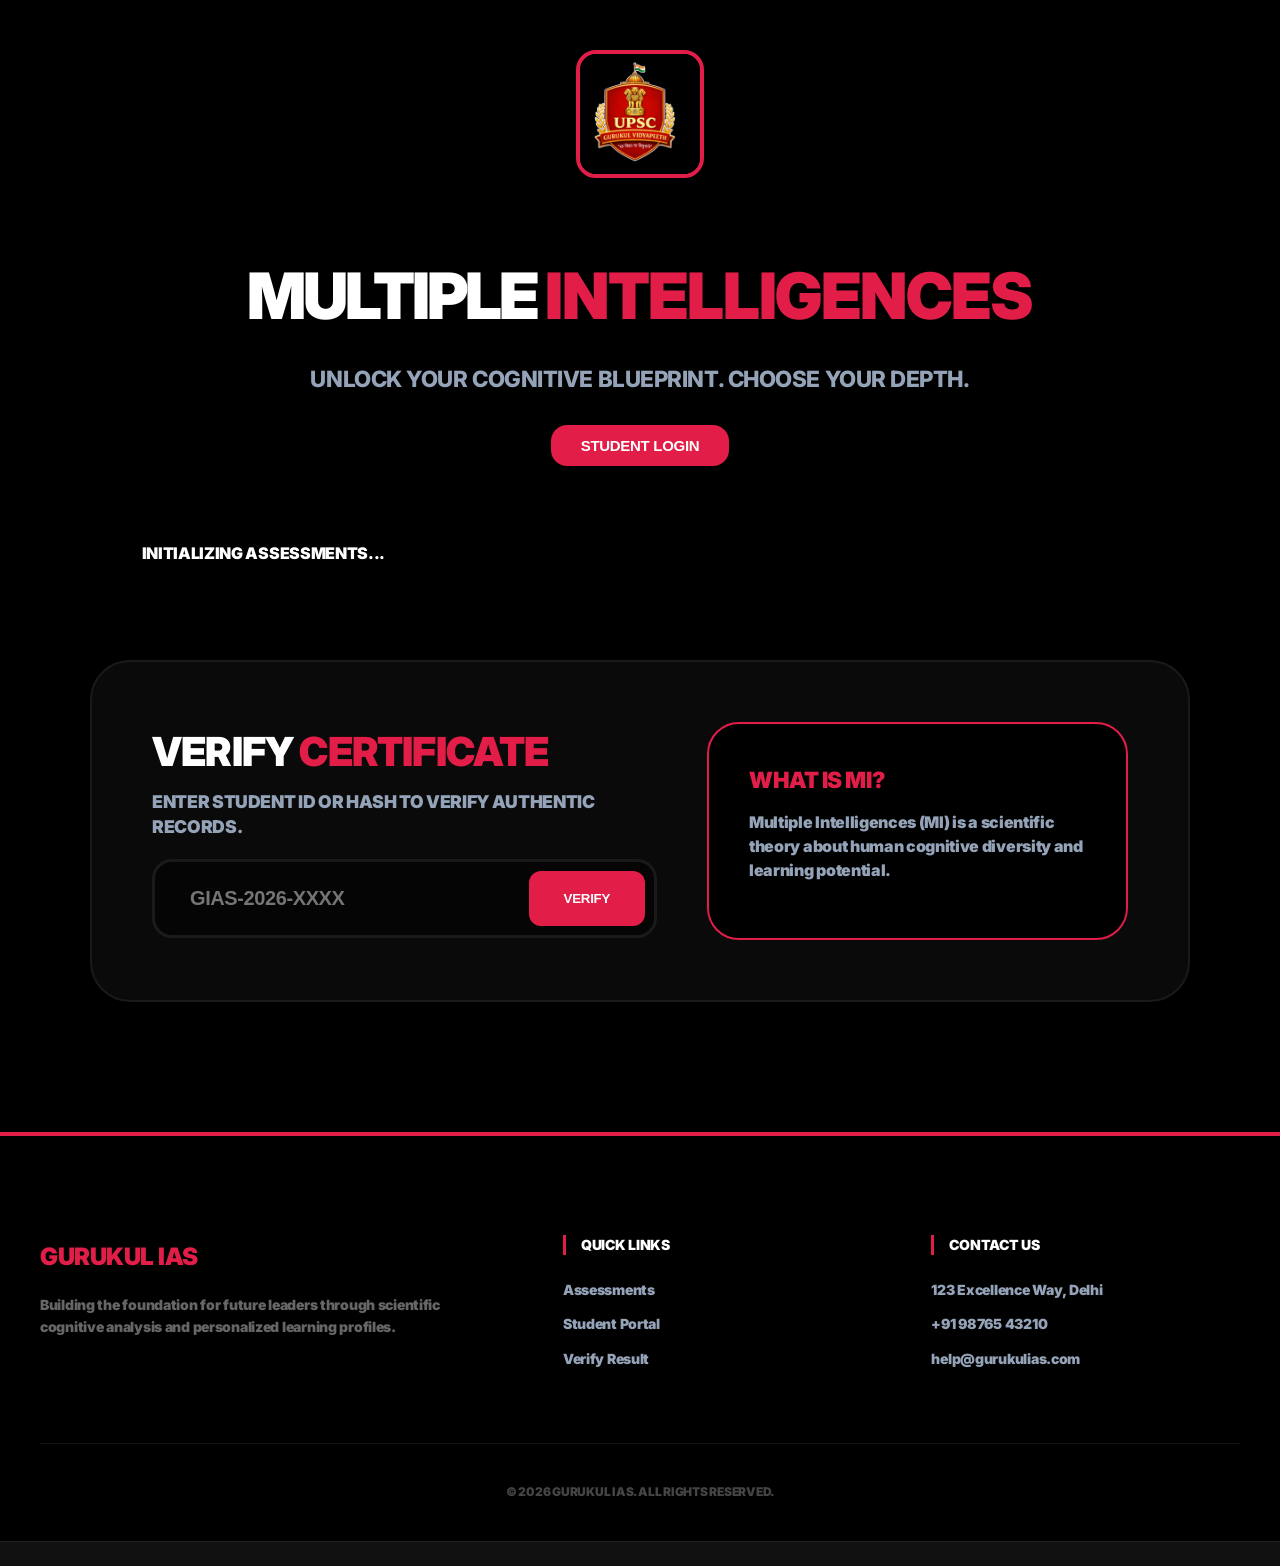
<file: index.html>
<!DOCTYPE html>
<html lang="en">
<head>
    <meta charset="UTF-8">
    <meta name="viewport" content="width=device-width, initial-scale=1.0">
    <title>GURUKUL IAS - Multiple Intelligences Assessment</title>
    <link href="https://fonts.googleapis.com/css2?family=Inter:wght@400;600;700;800;900&display=swap" rel="stylesheet">
    <link rel="stylesheet" href="assets/css/style.css">
    <style>
        .portal-container { max-width: 1100px; margin: 50px auto; padding: 0 20px; text-align: center; }
        
        .portal-header { margin-bottom: 60px; }
        .portal-header img { width: 120px; border-radius: 20px; margin-bottom: 25px; border: 4px solid var(--primary); }
        .portal-header h1 { font-size: 4rem; font-weight: 900 !important; letter-spacing: -3px; margin-bottom: 10px; text-transform: uppercase; }
        .portal-header p { color: var(--secondary-text); font-size: 1.4rem; font-weight: 800 !important; }
        
        .test-grid { display: grid; grid-template-columns: repeat(3, 1fr); gap: 30px; margin-top: 40px; }
        .test-card { 
            background: var(--card); border: 2px solid var(--border); padding: 50px 30px; border-radius: 32px; 
            transition: 0.3s; cursor: pointer; text-decoration: none; color: inherit;
            display: flex; flex-direction: column; align-items: center; position: relative; overflow: hidden;
        }
        .test-card:hover { border-color: var(--primary); transform: translateY(-10px); background: #000; box-shadow: 0 20px 40px rgba(0,0,0,0.8); }
        .test-card h3 { font-size: 1.8rem; font-weight: 900 !important; margin: 20px 0 10px; color: var(--primary); }
        .test-card .icon-circle { 
            width: 80px; height: 80px; border-radius: 50%; background: rgba(225, 29, 72, 0.1); 
            display: flex; align-items: center; justify-content: center; color: var(--primary);
            margin-bottom: 10px; border: 2px solid transparent;
        }
        .test-card:hover .icon-circle { background: var(--primary); color: #fff; border-color: #fff; }

        .verify-section { margin: 80px 0; padding: 60px; background: var(--card); border-radius: 40px; border: 2px solid var(--border); text-align: left; display: grid; grid-template-columns: 1.2fr 1fr; gap: 50px; align-items: center; }
        .verify-input-group { position: relative; margin-top: 20px; }
        .verify-input { width: 100%; padding: 25px 35px; background: var(--input-bg); border: 3px solid var(--border); border-radius: 20px; color: #fff; font-weight: 900 !important; font-size: 20px; outline: none; box-sizing: border-box; }
        .verify-btn { position: absolute; right: 12px; top: 12px; bottom: 12px; background: var(--primary); color: #fff; border: none; padding: 0 35px; border-radius: 12px; font-weight: 900 !important; cursor: pointer; }

        .ticker-wrap { background: #111; padding: 12px 0; overflow: hidden; border-top: 1px solid #222; }
        .ticker { display: flex; gap: 60px; animation: ticker 40s linear infinite; white-space: nowrap; }
        .ticker-item { font-size: 13px; font-weight: 800 !important; color: #666; display: flex; align-items: center; gap: 10px; }
        .ticker-item span { color: var(--primary); }

        @keyframes ticker { 0% { transform: translateX(100%); } 100% { transform: translateX(-100%); } }
        @media (max-width: 768px) { .test-grid { grid-template-columns: 1fr; } .verify-section { grid-template-columns: 1fr; } .portal-header h1 { font-size: 2.5rem; } }
    </style>
</head>
<body data-theme="dark">
    <main class="portal-container">
        <header class="portal-header">
            <img src="assets/images/gurukul_ias.jpeg" alt="GURUKUL IAS">
            <h1>MULTIPLE <span style="color: var(--primary)">INTELLIGENCES</span></h1>
            <p>UNLOCK YOUR COGNITIVE BLUEPRINT. CHOOSE YOUR DEPTH.</p>
            <div id="auth-actions" style="margin-top: 30px; display: flex; gap: 15px; justify-content: center;">
                <button class="btn-primary" onclick="location.href='login.html'" style="padding: 12px 30px; font-size: 15px;">STUDENT LOGIN</button>
            </div>
        </header>

        <script>
            async function updateAuthUI() {
                const authActions = document.getElementById('auth-actions');
                
                try {
                    const res = await fetch('api.php?type=check_session');
                    const status = await res.json();

                    if (status.status === 'success') {
                        let html = '';
                        if (status.student) {
                            html += `<button class="btn-primary" onclick="location.href='dashboard.html'" style="padding: 12px 25px; font-size: 14px;">MY DASHBOARD</button>`;
                        }
                        if (status.admin) {
                            html += `<button class="btn-secondary" onclick="location.href='admin.php'" style="padding: 12px 25px; font-size: 14px; background: transparent; color: #fff; border: 2px solid var(--border);">ADMIN PANEL</button>`;
                        }
                        html += `<button class="btn-secondary" onclick="logout()" style="padding: 12px 25px; font-size: 14px; border-color: #ef4444; color: #ef4444;">LOGOUT</button>`;
                        authActions.innerHTML = html;
                    } else {
                        authActions.innerHTML = `<button class="btn-primary" onclick="location.href='login.html'" style="padding: 12px 30px; font-size: 15px;">STUDENT LOGIN</button>`;
                    }
                } catch (e) { console.error('Auth check failed', e); }
            }

            function logout() {
                localStorage.removeItem('student');
                location.href = 'admin.php?logout=1';
            }

            document.addEventListener('DOMContentLoaded', updateAuthUI);
        </script>

        <div class="test-grid" id="test-grid">
            <div class="loading-state"><p>INITIALIZING ASSESSMENTS...</p></div>
        </div>

        <section class="verify-section">
            <div>
                <h2 style="font-size: 2.5rem; font-weight: 900 !important; margin: 0;">VERIFY <span style="color: var(--primary)">CERTIFICATE</span></h2>
                <p style="color: var(--secondary-text); margin-top: 10px; font-size: 1.1rem;">ENTER STUDENT ID OR HASH TO VERIFY AUTHENTIC RECORDS.</p>
                <div class="verify-input-group">
                    <input type="text" id="v-hash" class="verify-input" placeholder="GIAS-2026-XXXX">
                    <button onclick="verify()" class="verify-btn">VERIFY</button>
                </div>
            </div>
            <div id="cms-about" style="background: #000; padding: 40px; border-radius: 32px; border: 2px solid var(--primary);">
                <h4 id="cms-title" style="margin: 0; color: var(--primary); font-weight: 900 !important; font-size: 1.4rem; text-transform: uppercase;">What is MI?</h4>
                <p id="cms-body" style="font-size: 1rem; color: var(--secondary-text); line-height: 1.5; margin-top: 15px;">Multiple Intelligences (MI) is a scientific theory about human cognitive diversity and learning potential.</p>
            </div>
        </section>
    </main>

    <footer class="site-footer">
        <div class="footer-container">
            <div class="footer-grid">
                <div class="footer-brand">
                    <h3>GURUKUL IAS</h3>
                    <p>Building the foundation for future leaders through scientific cognitive analysis and personalized learning profiles.</p>
                </div>
                <div class="footer-section">
                    <h4>Quick Links</h4>
                    <p><a href="index.html" style="color: inherit; text-decoration: none;">Assessments</a></p>
                    <p><a href="login.html" style="color: inherit; text-decoration: none;">Student Portal</a></p>
                    <p><a href="verify.php" style="color: inherit; text-decoration: none;">Verify Result</a></p>
                </div>
                <div class="footer-section">
                    <h4>Contact Us</h4>
                    <p id="footer-address">123 Excellence Way, Delhi</p>
                    <p id="footer-contact">+91 98765 43210</p>
                    <p id="footer-email">help@gurukulias.com</p>
                </div>
            </div>
            <div class="footer-bottom" id="footer-copyright">
                © 2026 GURUKUL IAS. ALL RIGHTS RESERVED.
            </div>
        </div>
    </footer>

    <div class="ticker-wrap">
        <div class="ticker" id="ticker"></div>
    </div>

    <script>
        async function init() {
            try {
                const resCMS = await fetch('api.php?type=homepage_cms');
                const cms = await resCMS.json();
                if (cms.about_mi) {
                    document.getElementById('cms-title').innerText = cms.about_mi.title.toUpperCase();
                    document.getElementById('cms-body').innerText = cms.about_mi.body;
                }

                const resT = await fetch('api.php?type=active_tests');
                const tests = await resT.json();
                const grid = document.getElementById('test-grid');
                grid.innerHTML = tests.map(test => `
                    <a href="test.html?id=${test.id}" class="test-card">
                        ${test.id > 3 ? '<div class="badge-new" style="position: absolute; top: 20px; right: -30px; background: var(--primary); color: #fff; padding: 5px 40px; font-size: 10px; font-weight: 900; transform: rotate(45deg);">NEW</div>' : ''}
                        <div class="icon-circle">
                             <svg width="40" height="40" viewBox="0 0 24 24" fill="none" stroke="currentColor" stroke-width="3">
                                ${test.question_count <= 24 ? '<circle cx="12" cy="12" r="10"></circle><polyline points="12 6 12 12 16 14"></polyline>' : 
                                  (test.question_count <= 60 ? '<path d="M22 11.08V12a10 10 0 1 1-5.93-9.14"></path><polyline points="22 4 12 14.01 9 11.01"></polyline>' : 
                                  '<polygon points="12 2 15.09 8.26 22 9.27 17 14.14 18.18 21.02 12 17.77 5.82 21.02 7 14.14 2 9.27 8.91 8.26 12 2"></polygon>')}
                             </svg>
                        </div>
                        <h3>${test.name}</h3>
                        <p>${test.question_count} SCIENTIFIC QUESTIONS</p>
                    </a>
                `).join('');

                updateTicker();
                setInterval(updateTicker, 30000);

            } catch (e) { console.error('Home init failed', e); }
        }

        async function updateTicker() {
            const res = await fetch('api.php?type=recent_completions');
            const data = await res.json();
            const ticker = document.getElementById('ticker');
            if (data && Array.isArray(data) && data.length > 0) {
                ticker.innerHTML = data.map(item => `
                    <div class="ticker-item"><span class="dot" style="width:8px; height:8px; background:var(--primary); border-radius:50%; display:inline-block"></span> ${item.name.toUpperCase()} COMPLETED <span>${item.test_type.toUpperCase()}</span></div>
                `).join('') + ticker.innerHTML;
            }
        }

        function verify() {
            const v = document.getElementById('v-hash').value.trim();
            if (v) location.href = 'verify.php?v=' + v;
        }

        init();
    </script>
</body>
</html>
</file>
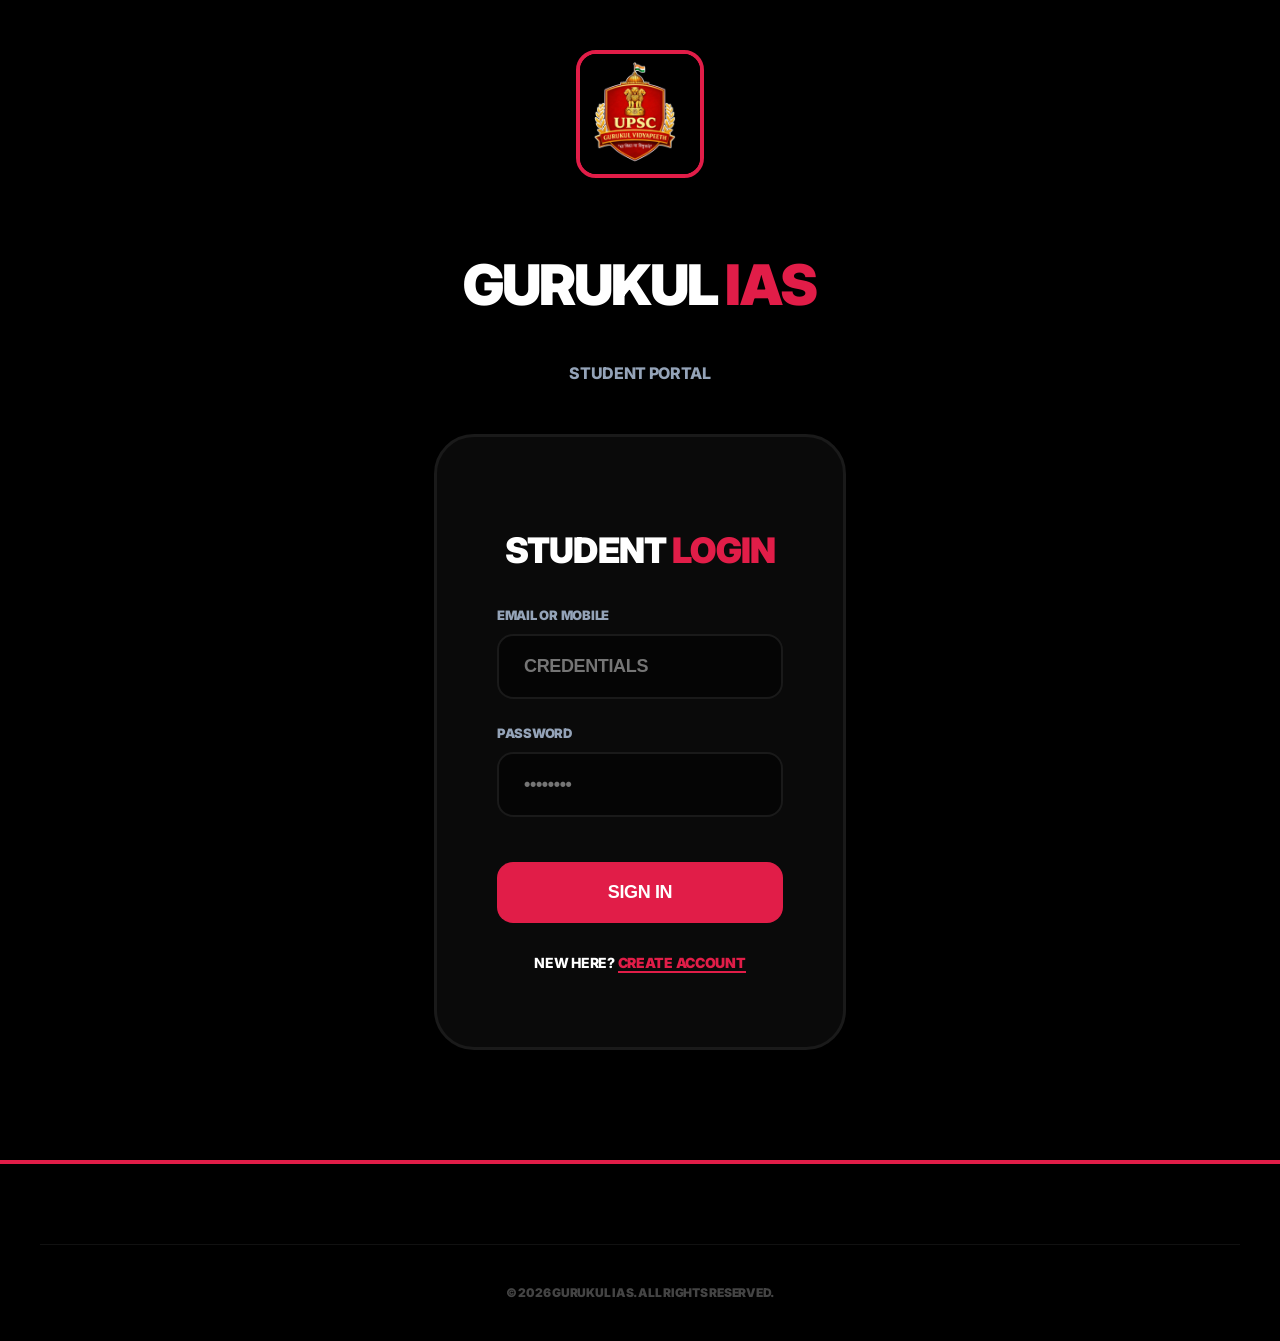
<file: login.html>
<!DOCTYPE html>
<html lang="en">
<head>
    <meta charset="UTF-8">
    <meta name="viewport" content="width=device-width, initial-scale=1.0">
    <title>Student Login - GURUKUL IAS</title>
    <link href="https://fonts.googleapis.com/css2?family=Inter:wght@400;600;700;800;900&display=swap" rel="stylesheet">
    <link rel="stylesheet" href="assets/css/style.css">
    <style>
        .portal-container { max-width: 1100px; margin: 50px auto; padding: 0 20px; text-align: center; }
        .portal-header { margin-bottom: 50px; }
        .portal-header img { width: 120px; border-radius: 20px; margin-bottom: 25px; border: 4px solid var(--primary); }
        .portal-header h1 { font-size: 3.5rem; font-weight: 900 !important; letter-spacing: -2px; text-transform: uppercase; }
        
        .auth-card { max-width: 500px; margin: 0 auto 60px; padding: 60px; background: var(--card); border: 3px solid var(--border); border-radius: 40px; box-shadow: 0 30px 60px rgba(0,0,0,0.5); text-align: left; }
        .auth-card h2 { font-size: 2.2rem; font-weight: 900 !important; margin-bottom: 30px; text-align: center; text-transform: uppercase; }
    </style>
</head>
<body data-theme="dark">
    <main class="portal-container">
        <header class="portal-header">
            <a href="index.html" style="text-decoration: none; color: inherit;">
                <img src="assets/images/gurukul_ias.jpeg" alt="GURUKUL IAS">
                <h1>GURUKUL <span style="color: var(--primary)">IAS</span></h1>
            </a>
            <p style="color: var(--secondary-text); font-weight: 800 !important; text-transform: uppercase;">Student Portal</p>
        </header>

        <section class="auth-card" id="login-view">
            <h2>STUDENT <span style="color: var(--primary)">LOGIN</span></h2>
            <form id="login-form">
                <div class="input-group">
                    <label>EMAIL OR MOBILE</label>
                    <input type="text" id="login" placeholder="CREDENTIALS" required>
                </div>
                <div class="input-group">
                    <label>PASSWORD</label>
                    <input type="password" id="password" placeholder="••••••••" required>
                </div>
                <button type="submit" class="btn-primary" style="width: 100%; margin-top: 20px;">SIGN IN</button>
            </form>
            <p style="text-align: center; margin-top: 30px; font-size: 14px; font-weight: 800 !important;">NEW HERE? <a href="#" onclick="toggleAuth(true)" style="color: var(--primary); text-decoration: none; border-bottom: 2px solid var(--primary);">CREATE ACCOUNT</a></p>
        </section>

        <section class="auth-card" id="register-view" style="display: none;">
            <h2>JOIN <span style="color: var(--primary)">GURUKUL</span></h2>
            <form id="register-form">
                <div class="input-group"><label>NAME</label><input type="text" id="name" required></div>
                <div style="display: grid; grid-template-columns: 1fr 1fr; gap: 20px;">
                    <div class="input-group"><label>AGE</label><input type="number" id="age" required></div>
                    <div class="input-group"><label>MOBILE</label><input type="tel" id="mobile" required></div>
                </div>
                <div class="input-group"><label>EMAIL</label><input type="email" id="email" required></div>
                <div class="input-group"><label>PASSWORD</label><input type="password" id="reg-password" required></div>
                <button type="submit" class="btn-primary" style="width: 100%; margin-top: 20px;">REGISTER</button>
            </form>
            <p style="text-align: center; margin-top: 30px; font-size: 14px; font-weight: 800 !important;">ALREADY REGISTERED? <a href="#" onclick="toggleAuth(false)" style="color: var(--primary); text-decoration: none; border-bottom: 2px solid var(--primary);">LOGIN</a></p>
        </section>
    </main>

    <footer class="site-footer">
        <div class="footer-container">
            <div class="footer-bottom">© 2026 GURUKUL IAS. ALL RIGHTS RESERVED.</div>
        </div>
    </footer>

    <script>
        async function checkAuth() {
            const res = await fetch('api.php?type=check_session');
            const data = await res.json();
            if (data.status === 'success' && data.student) {
                localStorage.setItem('student', JSON.stringify(data.user));
                location.href = 'dashboard.html';
            }
        }
        checkAuth();

        function toggleAuth(isRegister) {
            document.getElementById('login-view').style.display = isRegister ? 'none' : 'block';
            document.getElementById('register-view').style.display = isRegister ? 'block' : 'none';
        }

        document.getElementById('login-form').onsubmit = async (e) => {
            e.preventDefault();
            try {
                const res = await fetch('api.php', {
                    method: 'POST',
                    headers: { 'Content-Type': 'application/json' },
                    body: JSON.stringify({
                        type: 'student_login',
                        login: document.getElementById('login').value,
                        password: document.getElementById('password').value
                    })
                });
                const data = await res.json();
                if (data.status === 'success') {
                    localStorage.setItem('student', JSON.stringify(data.user));
                    location.href = 'dashboard.html';
                } else {
                    alert(data.error || 'Login failed');
                }
            } catch (err) { alert('Connection error'); }
        };

        document.getElementById('register-form').onsubmit = async (e) => {
            e.preventDefault();
            try {
                const res = await fetch('api.php', {
                    method: 'POST',
                    headers: { 'Content-Type': 'application/json' },
                    body: JSON.stringify({
                        type: 'student_register',
                        name: document.getElementById('name').value,
                        age: document.getElementById('age').value,
                        mobile: document.getElementById('mobile').value,
                        email: document.getElementById('email').value,
                        password: document.getElementById('reg-password').value
                    })
                });
                const data = await res.json();
                if (data.status === 'success') { 
                    alert('Account created! Logging you in...'); 
                    location.href = 'dashboard.html';
                } else {
                    alert(data.error || 'Registration failed');
                }
            } catch (err) { alert('Connection error'); }
        };
    </script>
</body>
</html>
</file>
<file: assets/css/style.css>
:root {
    --primary: #e11d48; /* Crimson Red */
    --primary-light: #fb7185;
    --accent: #9f1239;
    --bg: #000000;
    --card: #0a0a0a;
    --text: #ffffff;
    --secondary-text: #94a3b8;
    --border: #1a1a1a;
    --success: #10b981;
    --card-hover: #111111;
    --input-bg: #050505;
}

[data-theme="light"] {
    --bg: #f8fafc;
    --card: #ffffff;
    --text: #0f172a;
    --secondary-text: #64748b;
    --border: #e2e8f0;
    --card-hover: #fff1f2;
    --input-bg: #f1f5f9;
}

* {
    font-weight: 900 !important; /* ULTRA BOLD */
    letter-spacing: -0.02em;
}

body { 
    font-family: 'Inter', system-ui, -apple-system, sans-serif; 
    background: var(--bg); 
    color: var(--text); 
    display: flex; 
    flex-direction: column;
    min-height: 100vh;
    margin: 0;
    line-height: 1.4;
    transition: background 0.3s, color 0.3s;
}

/* --- UNIFIED HEADER --- */
.site-header {
    background: var(--card);
    padding: 12px 0;
    border-bottom: 3px solid var(--primary);
    position: sticky;
    top: 0;
    z-index: 1000;
}
.header-container {
    max-width: 1100px;
    margin: 0 auto;
    padding: 0 30px;
    display: flex;
    justify-content: space-between;
    align-items: center;
}
.brand { display: flex; align-items: center; gap: 12px; cursor: pointer; text-decoration: none; }
.logo-icon { width: 40px; height: 40px; border-radius: 8px; object-fit: cover; border: 2px solid var(--primary); }
.brand-text h1 { margin: 0; font-size: 20px; color: var(--primary); text-transform: uppercase; letter-spacing: -0.5px; }
.brand-text p { margin: 0; font-size: 10px; color: var(--secondary-text); text-transform: uppercase; }

.header-actions { display: flex; align-items: center; gap: 12px; }
.action-btn {
    width: 45px; height: 45px; border-radius: 12px; border: 2px solid var(--border);
    background: var(--card); color: var(--text); display: flex; align-items: center; justify-content: center;
    cursor: pointer; transition: 0.2s;
}
.action-btn:hover { border-color: var(--primary); background: var(--primary); color: #fff; }

.lang-switcher {
    display: flex; align-items: center; background: var(--card); padding: 0 15px; height: 45px;
    border-radius: 12px; border: 2px solid var(--border);
}
.lang-switcher select { background: transparent; border: none; font-size: 14px; color: var(--text); outline: none; cursor: pointer; }

/* --- UNIFIED FOOTER --- */
.site-footer {
    background: #000;
    border-top: 4px solid var(--primary);
    color: #fff;
    padding: 80px 0 40px;
    margin-top: auto;
}
.footer-container {
    max-width: 1200px;
    margin: 0 auto;
    padding: 0 30px;
}
.footer-grid {
    display: grid;
    grid-template-columns: 1.5fr 1fr 1fr;
    gap: 60px;
    margin-bottom: 60px;
}
.footer-brand h3 { font-size: 24px; color: var(--primary); margin-bottom: 20px; text-transform: uppercase; }
.footer-brand p { color: #666; font-size: 14px; line-height: 1.6; }
.footer-section h4 { font-size: 14px; text-transform: uppercase; margin-bottom: 25px; border-left: 3px solid var(--primary); padding-left: 15px; }
.footer-section p { font-size: 14px; color: #94a3b8; margin: 0 0 15px; }
.footer-bottom {
    text-align: center;
    padding-top: 40px;
    border-top: 1px solid #111;
    font-size: 12px;
    color: #444;
    text-transform: uppercase;
}

/* --- FORMS & REGISTRATION --- */
.registration-form { text-align: center; }
.registration-form h2 { font-size: 3.5rem; font-weight: 900 !important; color: var(--primary); text-transform: uppercase; margin-bottom: 10px; letter-spacing: -2px; }
.registration-form p { font-size: 1.2rem; color: var(--secondary-text); margin-bottom: 50px; font-weight: 800 !important; text-transform: uppercase; }

.input-group { text-align: left; margin-bottom: 25px; }
.input-group label { display: block; font-size: 13px; color: var(--secondary-text); margin-bottom: 10px; font-weight: 900 !important; text-transform: uppercase; }
input { 
    width: 100%; padding: 20px 25px; background: var(--input-bg); border: 2px solid var(--border); 
    border-radius: 16px; font-size: 18px; color: #fff; font-weight: 900 !important; transition: 0.2s; box-sizing: border-box;
}
input:focus { border-color: var(--primary); background: #000; outline: none; }

.form-actions { margin-top: 40px; display: flex; flex-direction: column; gap: 15px; }

/* --- TEST VIEW --- */
.test-header { display: flex; justify-content: space-between; align-items: center; margin-bottom: 40px; padding-bottom: 20px; border-bottom: 2px solid var(--border); }
.test-header h3 { margin: 0; font-size: 24px; color: var(--primary); text-transform: uppercase; }
.student-badge { background: var(--primary); color: #fff; padding: 8px 15px; border-radius: 10px; font-size: 12px; }

/* --- CONTAINERS & CARDS --- */
.container { 
    width: 95%; max-width: 1000px; background: var(--card); padding: 60px; 
    margin: 40px auto; border-radius: 32px; border: 2px solid var(--border);
    box-shadow: 0 30px 60px rgba(0,0,0,0.5);
}

.question-card {
    background: var(--card); border: 2px solid var(--border); border-radius: 24px;
    padding: 40px; margin-bottom: 30px; transition: 0.3s;
}
.question-text { font-size: 24px; color: #fff; margin-bottom: 30px; }

.option-label {
    display: flex; align-items: center; gap: 20px; padding: 20px 30px;
    background: var(--input-bg); border: 2px solid var(--border); border-radius: 20px;
    cursor: pointer; transition: 0.2s; color: #fff; margin-bottom: 12px;
}
.option-label:hover { border-color: var(--primary); background: #000; }
.option-label.selected { background: var(--primary) !important; border-color: #fff !important; }

/* --- BUTTONS --- */
.btn-primary {
    background: var(--primary); color: #fff; border: none; padding: 20px 50px;
    border-radius: 16px; font-size: 18px; cursor: pointer; text-transform: uppercase;
}
.btn-secondary {
    background: transparent; color: #fff; border: 3px solid var(--border); padding: 18px 40px;
    border-radius: 16px; font-size: 16px; cursor: pointer; text-transform: uppercase;
}

/* --- ANIMATIONS --- */
@keyframes fadeIn { from { opacity: 0; transform: translateY(10px); } to { opacity: 1; transform: translateY(0); } }
.test-view, .registration-form, .result-view { animation: fadeIn 0.5s ease-out; }

/* --- MODERN ASSESSMENT UI --- */
.options-grid-modern {
    display: grid;
    grid-template-columns: repeat(5, 1fr);
    gap: 20px;
}

.modern-option {
    cursor: pointer;
    perspective: 1000px;
}

.modern-option-inner {
    background: #0a0a0a;
    border: 2px solid #1a1a1a;
    border-radius: 24px;
    padding: 30px 15px;
    text-align: center;
    transition: 0.4s cubic-bezier(0.4, 0, 0.2, 1);
    position: relative;
    overflow: hidden;
}

.modern-option:hover .modern-option-inner {
    border-color: var(--primary);
    transform: translateY(-5px);
    background: #111;
}

.modern-option.selected .modern-option-inner {
    background: var(--primary);
    border-color: var(--primary);
    box-shadow: 0 15px 30px rgba(225, 29, 72, 0.3);
}

.opt-num {
    font-size: 32px;
    color: #fff;
    font-weight: 900;
    margin-bottom: 10px;
    transition: 0.3s;
}

.opt-label {
    font-size: 10px;
    color: #444;
    text-transform: uppercase;
    font-weight: 800;
    letter-spacing: 1px;
    transition: 0.3s;
}

.modern-option.selected .opt-label { color: rgba(255,255,255,0.8); }

.form-actions-modern {
    display: flex;
    align-items: center;
    gap: 20px;
}

.btn-modern-primary {
    background: var(--primary);
    color: #fff;
    border: none;
    padding: 20px 60px;
    border-radius: 24px;
    font-size: 16px;
    font-weight: 900;
    cursor: pointer;
    text-transform: uppercase;
    letter-spacing: 1px;
    transition: 0.3s;
    box-shadow: 0 10px 20px rgba(225, 29, 72, 0.2);
}

.btn-modern-primary:hover:not(:disabled) {
    transform: translateY(-3px);
    box-shadow: 0 15px 30px rgba(225, 29, 72, 0.4);
    background: #be123c;
}

.btn-modern-primary:disabled {
    opacity: 0.3;
    cursor: not-allowed;
    filter: grayscale(1);
}

.btn-modern-secondary {
    background: #0a0a0a;
    color: #444;
    border: 2px solid #1a1a1a;
    padding: 20px;
    border-radius: 24px;
    cursor: pointer;
    transition: 0.3s;
}

.btn-modern-secondary:hover:not(:disabled) {
    border-color: #333;
    color: #fff;
}

/* --- ULTIMATE MODERN ASSESSMENT UI --- */
.test-view { animation: fadeIn 0.8s cubic-bezier(0.19, 1, 0.22, 1); }

.test-header-modern {
    display: flex;
    flex-direction: column;
    align-items: center;
}

.progress-container-modern {
    width: 100%;
    max-width: 300px;
    height: 3px !important;
    background: rgba(255,255,255,0.05);
    border-radius: 10px;
    overflow: hidden;
}

.progress-fill-modern {
    height: 100%;
    background: var(--primary);
    box-shadow: 0 0 20px var(--primary);
    transition: 1s cubic-bezier(0.19, 1, 0.22, 1);
}

.question-text-modern {
    font-size: 38px;
    font-weight: 900;
    color: #fff;
    line-height: 1.1;
    letter-spacing: -1.5px;
    margin-bottom: 60px;
    text-align: center;
}

.options-grid-modern {
    display: grid;
    grid-template-columns: repeat(5, 1fr);
    gap: 15px;
}

.modern-option {
    cursor: pointer;
    transition: 0.3s;
}

.modern-option-content {
    background: var(--input-bg);
    border: 2px solid var(--border);
    border-radius: 24px;
    padding: 35px 15px;
    text-align: center;
    transition: 0.4s cubic-bezier(0.19, 1, 0.22, 1);
    position: relative;
    border-bottom-width: 6px;
}

.modern-option:hover .modern-option-content {
    border-color: var(--primary);
    transform: translateY(-5px);
    background: var(--card);
}

.modern-option.selected .modern-option-content {
    background: var(--primary);
    border-color: var(--primary);
    border-bottom-color: var(--accent);
    transform: scale(0.98);
    box-shadow: 0 20px 40px rgba(225, 29, 72, 0.3);
}

.opt-index {
    font-size: 32px;
    color: var(--text);
    font-weight: 900;
    margin-bottom: 8px;
}

.modern-option.selected .opt-index { color: #fff; }

.opt-text {
    font-size: 9px;
    color: var(--secondary-text);
    text-transform: uppercase;
    font-weight: 900;
    letter-spacing: 1.5px;
}

.modern-option.selected .opt-text { color: rgba(255,255,255,0.7); }

.submit-btn-modern {
    background: var(--text);
    color: var(--bg);
    border: none;
    padding: 22px 50px;
    border-radius: 20px;
    font-size: 14px;
    font-weight: 900;
    cursor: pointer;
    text-transform: uppercase;
    letter-spacing: 2px;
    transition: 0.3s;
    box-shadow: 0 10px 30px rgba(0,0,0,0.1);
}

.submit-btn-modern:hover:not(:disabled) {
    background: var(--primary);
    color: #fff;
    transform: scale(1.05);
    box-shadow: 0 20px 40px rgba(225, 29, 72, 0.3);
}

.submit-btn-modern:disabled { opacity: 0.1; cursor: not-allowed; }

/* --- RESPONSIVE --- */
@media (max-width: 900px) {
    .options-grid-modern { grid-template-columns: 1fr; gap: 10px; }
    .modern-option-content { display: flex; align-items: center; gap: 20px; padding: 25px 30px; text-align: left; border-bottom-width: 2px; }
    .opt-index { margin: 0; font-size: 24px; min-width: 40px; }
    .question-text-modern { font-size: 28px !important; margin-bottom: 40px; }
    .top-bar { flex-direction: column; gap: 20px; padding: 20px !important; text-align: center; }
    .top-bar div { justify-content: center; }
}
</file>
